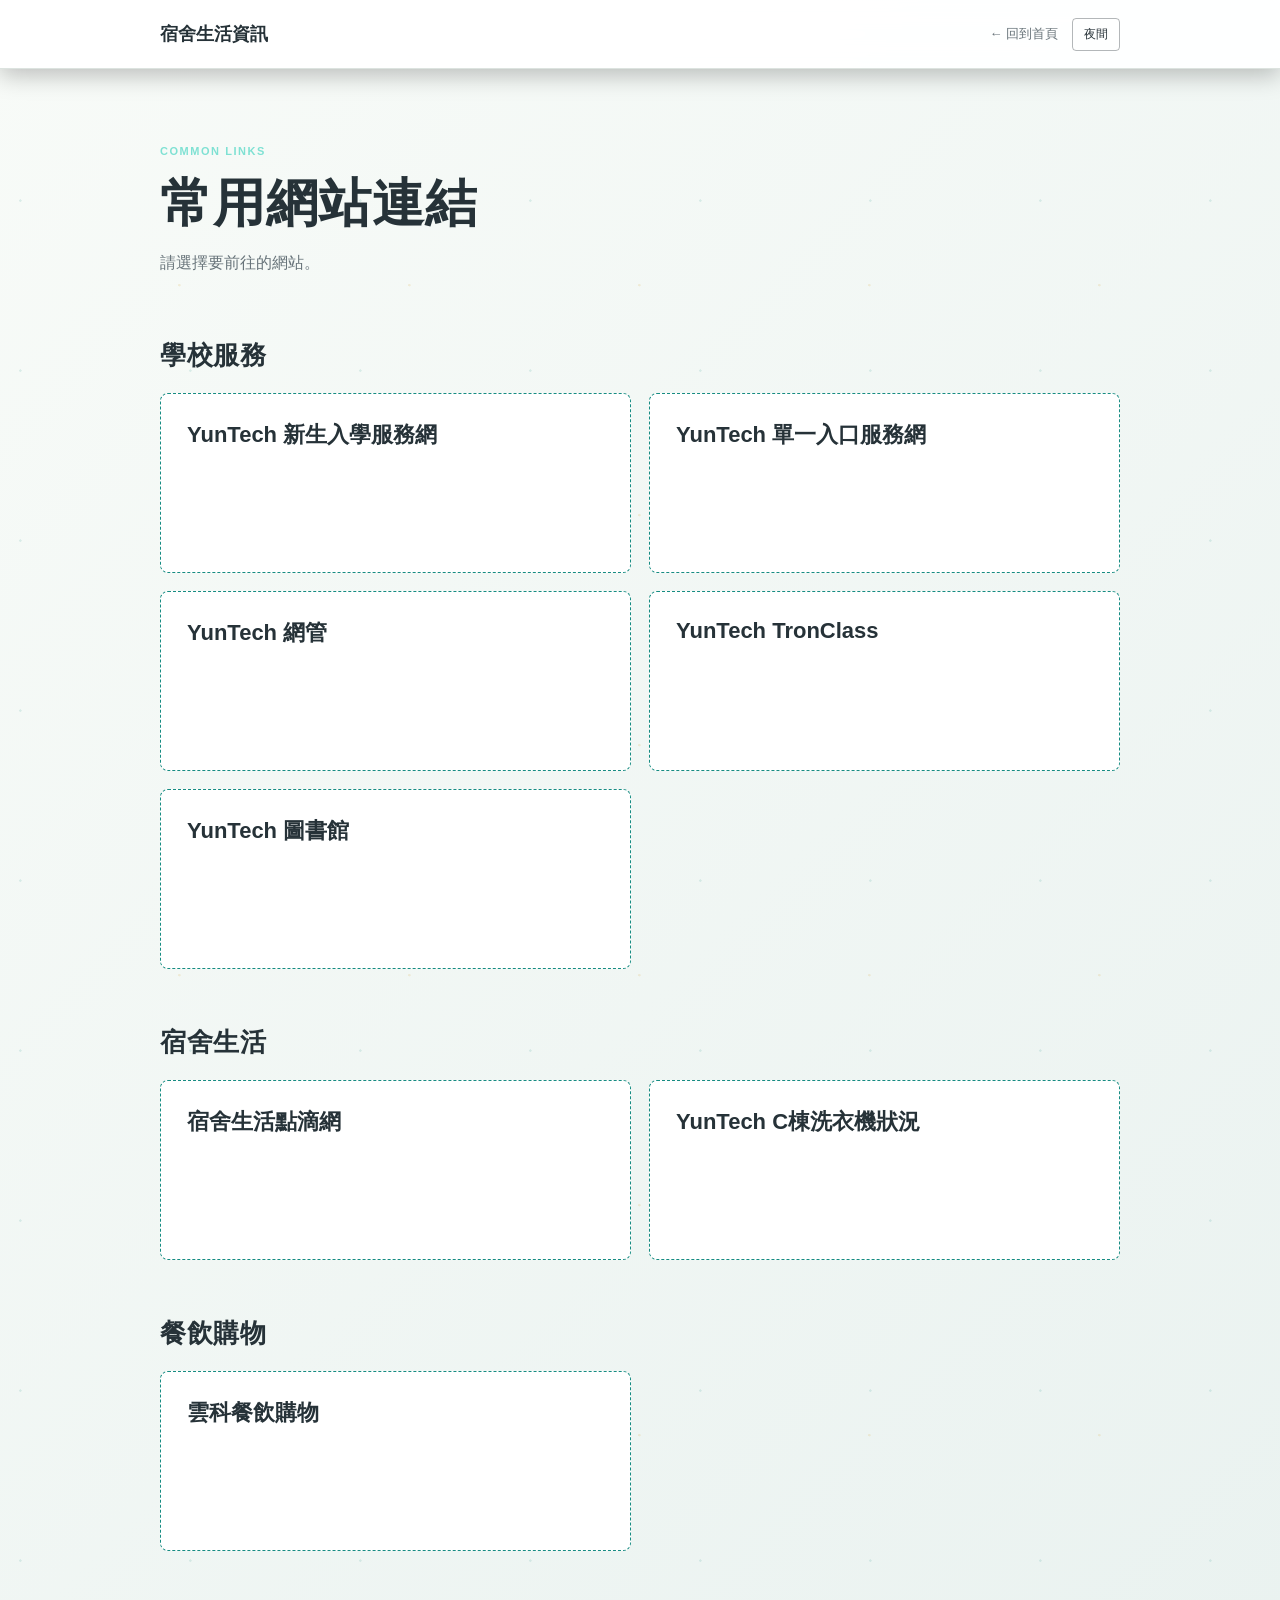
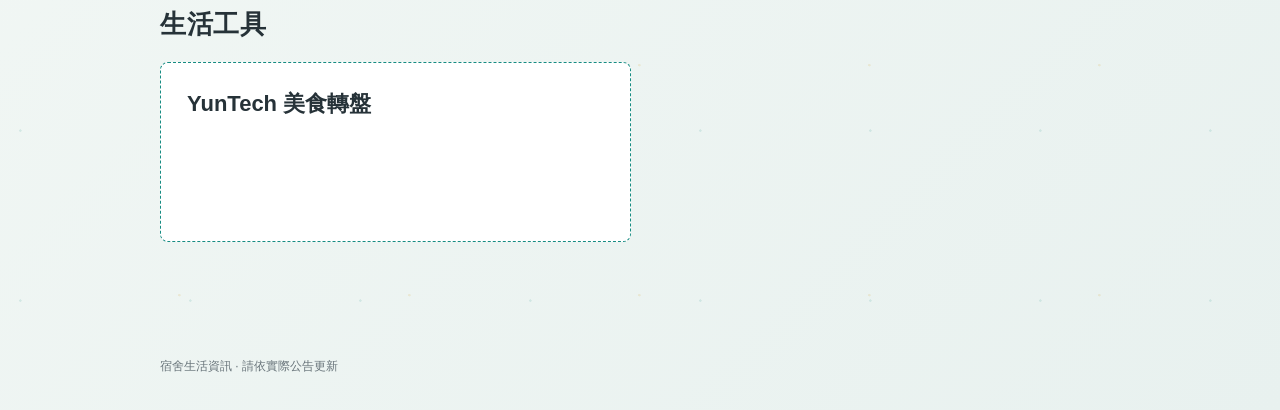
<file: common-links.html>
<!DOCTYPE html>
<html lang="zh-Hant">
<head>
  <meta charset="UTF-8">
  <meta name="viewport" content="width=device-width, initial-scale=1.0">
  <meta name="description" content="宿舍常用網站連結。">
  <title>常用網站連結 - 宿舍生活資訊</title>
  <link rel="stylesheet" href="styles.css">
</head>
<body>
  <header class="topbar">
    <div class="container topbar-inner">
      <a class="logo" href="index.html">宿舍生活資訊</a>
      <div class="topbar-actions">
        <a class="today" href="index.html">← 回到首頁</a>
        <button class="theme-toggle" id="theme-toggle" type="button" aria-label="切換夜間模式">夜間</button>
      </div>
    </div>
  </header>

  <main class="container office-page common-links-page" id="top">
    <section class="intro">
      <p class="label">COMMON LINKS</p>
      <h1>常用網站連結</h1>
      <p>請選擇要前往的網站。</p>
    </section>

    <section class="link-group" aria-labelledby="school-links-title">
      <h2 id="school-links-title">學校服務</h2>
      <div class="placeholder-links">
        <a href="https://webapp.yuntech.edu.tw/newstud/" target="_blank" rel="noopener noreferrer"><strong>YunTech 新生入學服務網</strong></a>
        <a href="https://webapp.yuntech.edu.tw/YunTechSSO" target="_blank" rel="noopener noreferrer"><strong>YunTech 單一入口服務網</strong></a>
        <a href="https://yunnet.yuntech.edu.tw/" target="_blank" rel="noopener noreferrer"><strong>YunTech 網管</strong></a>
        <a href="https://eclass.yuntech.edu.tw/#/" target="_blank" rel="noopener noreferrer"><strong>YunTech TronClass</strong></a>
        <a href="https://www.lib.yuntech.edu.tw/wSite/mp" target="_blank" rel="noopener noreferrer"><strong>YunTech 圖書館</strong></a>
      </div>
    </section>

    <section class="link-group" aria-labelledby="dorm-links-title">
      <h2 id="dorm-links-title">宿舍生活</h2>
      <div class="placeholder-links">
        <a href="https://sdc.yuntech.edu.tw/" target="_blank" rel="noopener noreferrer"><strong>宿舍生活點滴網</strong></a>
        <a href="https://route.uy-iot.ai/artemis/monitor/WbEyR" target="_blank" rel="noopener noreferrer"><strong>YunTech C棟洗衣機狀況</strong></a>
      </div>
    </section>

    <section class="link-group" aria-labelledby="food-shopping-links-title">
      <h2 id="food-shopping-links-title">餐飲購物</h2>
      <div class="placeholder-links">
        <a href="https://www.yuntech.edu.tw/index.php/2019-04-02-07-22-58/1/2019-04-02-08-18-11" target="_blank" rel="noopener noreferrer"><strong>雲科餐飲購物</strong></a>
      </div>
    </section>

    <section class="link-group" aria-labelledby="life-links-title">
      <h2 id="life-links-title">生活工具</h2>
      <div class="placeholder-links">
        <a href="YunTech_food/index.html" target="_blank" rel="noopener noreferrer"><strong>YunTech 美食轉盤</strong></a>
      </div>
    </section>
  </main>

  <footer class="container footer">宿舍生活資訊 · 請依實際公告更新</footer>
  <script>
    const themeToggle = document.getElementById('theme-toggle');
    function updateThemeButton() {
      const isNight = document.body.classList.contains('night-mode');
      themeToggle.textContent = isNight ? '日間' : '夜間';
      themeToggle.setAttribute('aria-label', isNight ? '切換日間模式' : '切換夜間模式');
    }
    if (localStorage.getItem('dorm-theme') === 'night') document.body.classList.add('night-mode');
    updateThemeButton();
    themeToggle.addEventListener('click', () => {
      document.body.classList.toggle('night-mode');
      localStorage.setItem('dorm-theme', document.body.classList.contains('night-mode') ? 'night' : 'day');
      updateThemeButton();
    });
  </script>
</body>
</html>
</file>
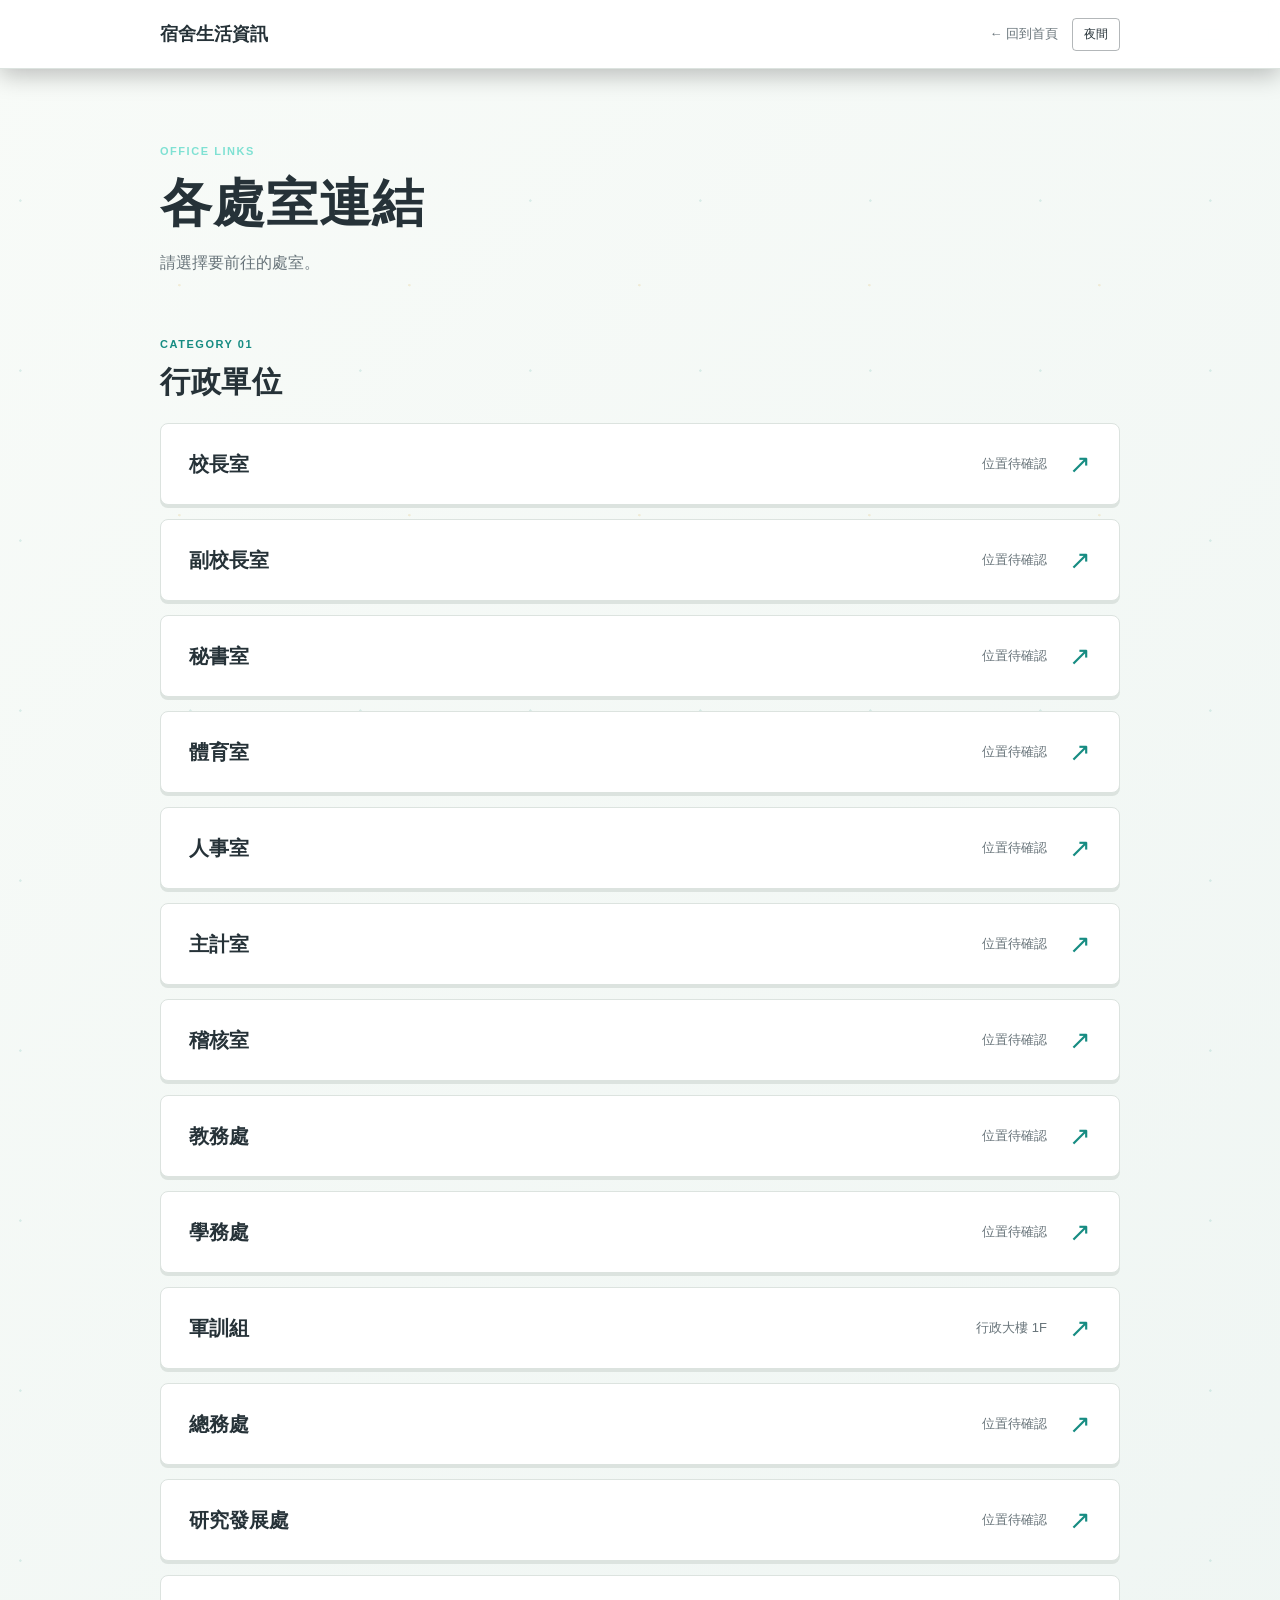
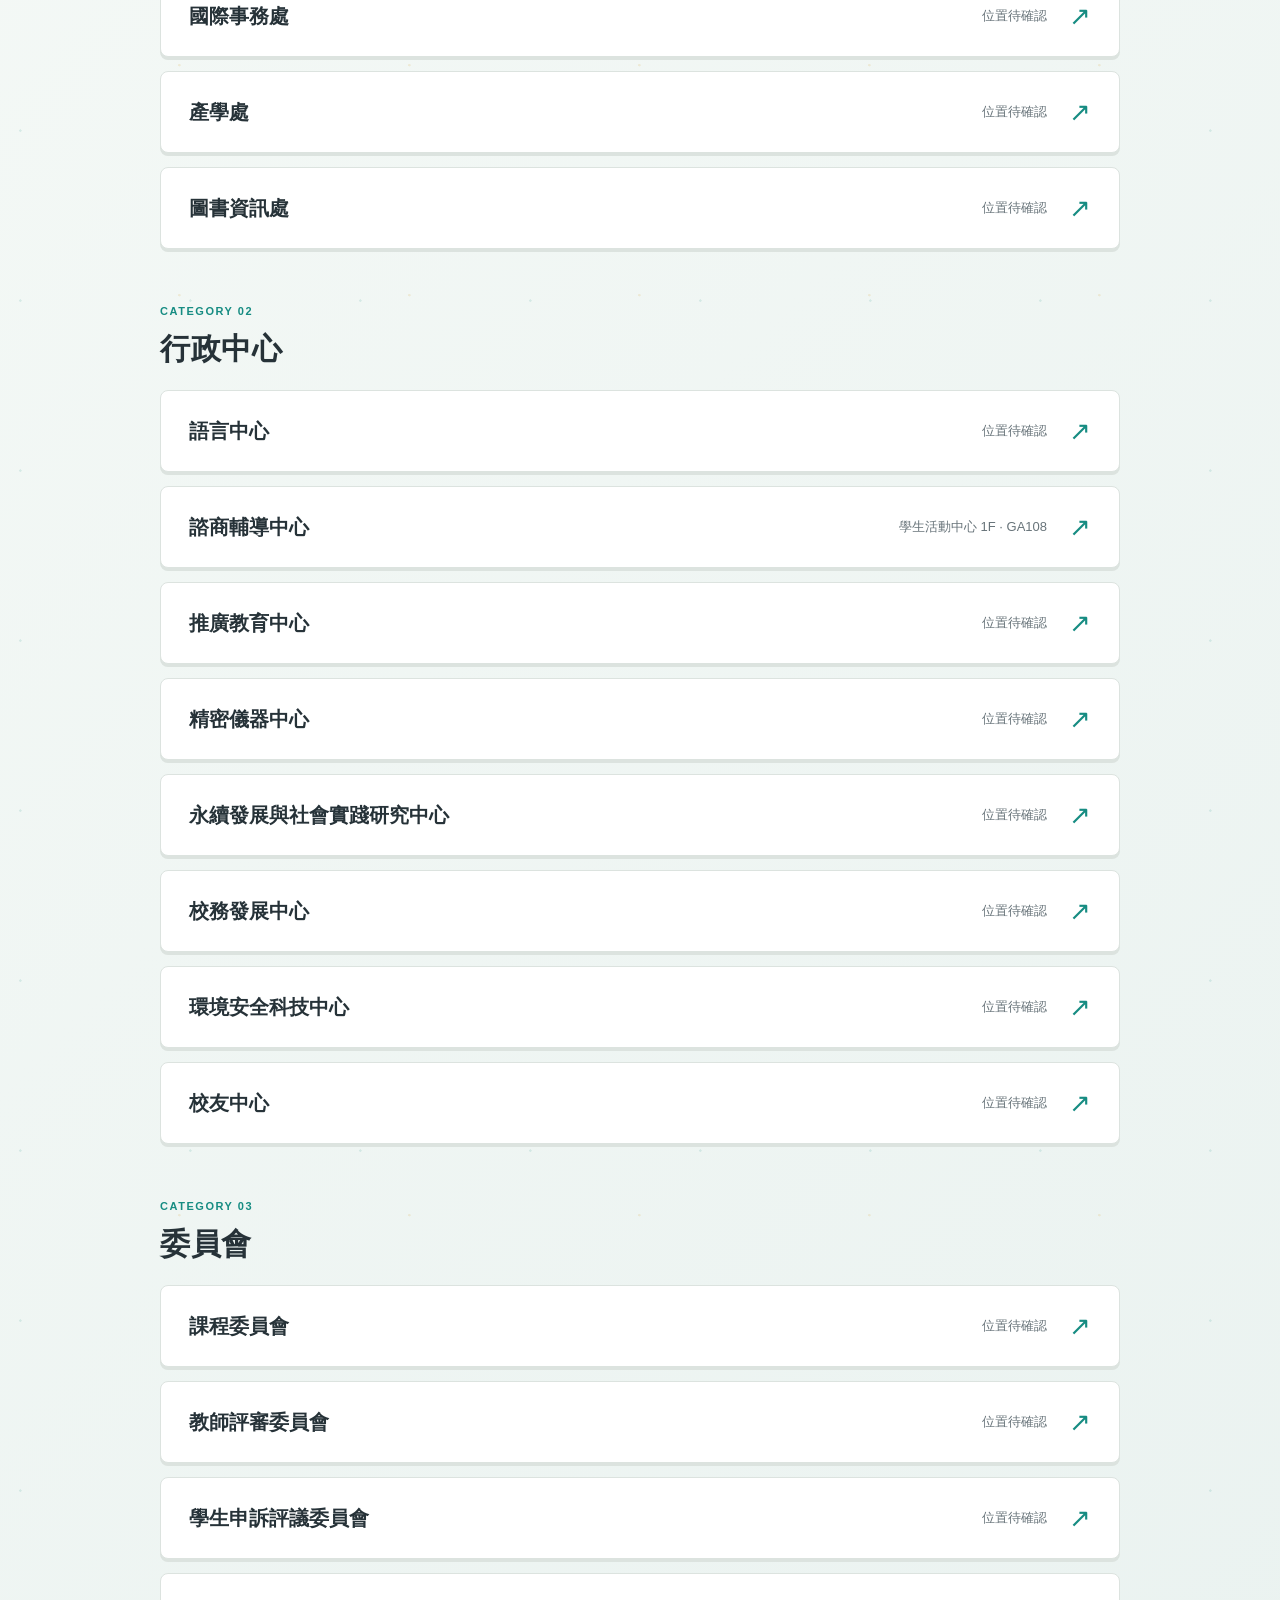
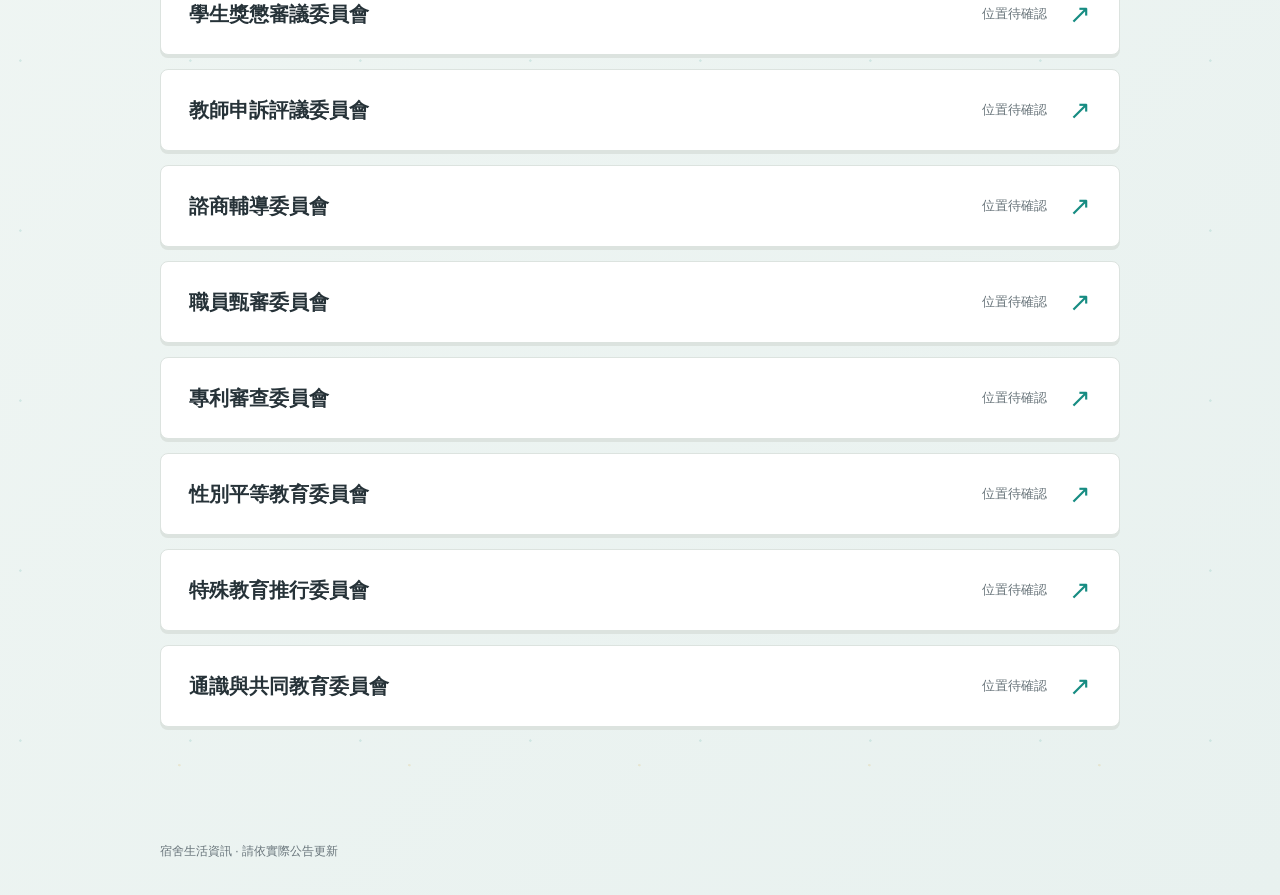
<file: office-links.html>
<!DOCTYPE html>
<html lang="zh-Hant">
<head>
  <meta charset="UTF-8">
  <meta name="viewport" content="width=device-width, initial-scale=1.0">
  <meta name="description" content="各處室相關連結。">
  <title>處室連結 - 宿舍生活資訊</title>
  <link rel="stylesheet" href="styles.css">
</head>
<body>
  <header class="topbar">
    <div class="container topbar-inner">
      <a class="logo" href="index.html">宿舍生活資訊</a>
      <div class="topbar-actions">
        <a class="today" href="index.html">← 回到首頁</a>
        <button class="theme-toggle" id="theme-toggle" type="button" aria-label="切換夜間模式">夜間</button>
      </div>
    </div>
  </header>

  <main class="container office-page" id="top">
    <section class="intro">
      <p class="label">OFFICE LINKS</p>
      <h1>各處室連結</h1>
      <p>請選擇要前往的處室。</p>
    </section>

    <section class="office-category" aria-labelledby="administration-title">
      <div class="category-heading">
        <p class="label">CATEGORY 01</p>
        <h2 id="administration-title">行政單位</h2>
      </div>
      <div class="large-office-links">
        <a href="https://www.yuntech.edu.tw/index.php/2019-04-02-07-22-10/2019-04-11-03-12-27/2019-04-02-07-50-30" target="_blank" rel="noopener noreferrer">校長室 <span>↗</span></a>
        <a href="https://www.yuntech.edu.tw/index.php/2019-04-02-07-22-10/2019-04-11-03-12-27/2019-04-02-07-50-31" target="_blank" rel="noopener noreferrer">副校長室 <span>↗</span></a>
        <a href="https://arx.yuntech.edu.tw/" target="_blank" rel="noopener noreferrer">秘書室 <span>↗</span></a>
        <a href="https://asp.yuntech.edu.tw/" target="_blank" rel="noopener noreferrer">體育室 <span>↗</span></a>
        <a href="https://aex.yuntech.edu.tw/" target="_blank" rel="noopener noreferrer">人事室 <span>↗</span></a>
        <a href="https://acx.yuntech.edu.tw/" target="_blank" rel="noopener noreferrer">主計室 <span>↗</span></a>
        <a href="https://aix.yuntech.edu.tw/" target="_blank" rel="noopener noreferrer">稽核室 <span>↗</span></a>
        <a href="https://aax.yuntech.edu.tw/" target="_blank" rel="noopener noreferrer">教務處 <span>↗</span></a>
        <a href="https://asx.yuntech.edu.tw/" target="_blank" rel="noopener noreferrer">學務處 <span>↗</span></a>
        <a href="https://asx.yuntech.edu.tw/" data-location="行政大樓 1F" target="_blank" rel="noopener noreferrer">軍訓組 <span>↗</span></a>
        <a href="https://ags.yuntech.edu.tw/" target="_blank" rel="noopener noreferrer">總務處 <span>↗</span></a>
        <a href="https://ttx.yuntech.edu.tw/" target="_blank" rel="noopener noreferrer">研究發展處 <span>↗</span></a>
        <a href="https://tdx.yuntech.edu.tw/" target="_blank" rel="noopener noreferrer">國際事務處 <span>↗</span></a>
        <a href="https://iarc.yuntech.edu.tw/" target="_blank" rel="noopener noreferrer">產學處 <span>↗</span></a>
        <a href="https://www.lib.yuntech.edu.tw/" target="_blank" rel="noopener noreferrer">圖書資訊處 <span>↗</span></a>
      </div>
    </section>

    <section class="office-category" aria-labelledby="center-title">
      <div class="category-heading">
        <p class="label">CATEGORY 02</p>
        <h2 id="center-title">行政中心</h2>
      </div>
      <div class="large-office-links">
        <a href="https://lc.yuntech.edu.tw/" target="_blank" rel="noopener noreferrer">語言中心 <span>↗</span></a>
        <a href="https://scc.yuntech.edu.tw/2010/" data-location="學生活動中心 1F · GA108" target="_blank" rel="noopener noreferrer">諮商輔導中心 <span>↗</span></a>
        <a href="https://anxanx.yuntech.edu.tw/" target="_blank" rel="noopener noreferrer">推廣教育中心 <span>↗</span></a>
        <a href="https://aic.yuntech.edu.tw/" target="_blank" rel="noopener noreferrer">精密儀器中心 <span>↗</span></a>
        <a href="https://www.yuntech-usr.org.tw/" target="_blank" rel="noopener noreferrer">永續發展與社會實踐研究中心 <span>↗</span></a>
        <a href="https://ir.yuntech.edu.tw/" target="_blank" rel="noopener noreferrer">校務發展中心 <span>↗</span></a>
        <a href="https://ccx.yuntech.edu.tw/" target="_blank" rel="noopener noreferrer">環境安全科技中心 <span>↗</span></a>
        <a href="https://alc.yuntech.edu.tw/" target="_blank" rel="noopener noreferrer">校友中心 <span>↗</span></a>
      </div>
    </section>

    <section class="office-category" aria-labelledby="committee-title">
      <div class="category-heading">
        <p class="label">CATEGORY 03</p>
        <h2 id="committee-title">委員會</h2>
      </div>
      <div class="large-office-links">
        <a href="https://www.yuntech.edu.tw/index.php/2019-04-02-07-22-10/2019-04-11-03-12-29/2019-04-11-05-35-04" target="_blank" rel="noopener noreferrer">課程委員會 <span>↗</span></a>
        <a href="https://www.yuntech.edu.tw/index.php/2019-04-02-07-22-10/2019-04-11-03-12-29/2019-04-11-05-36-23" target="_blank" rel="noopener noreferrer">教師評審委員會 <span>↗</span></a>
        <a href="https://www.yuntech.edu.tw/index.php/2019-04-02-07-22-10/2019-04-11-03-12-29/2019-04-11-05-35-33" target="_blank" rel="noopener noreferrer">學生申訴評議委員會 <span>↗</span></a>
        <a href="https://www.yuntech.edu.tw/index.php/2019-04-02-07-22-10/2019-04-11-03-12-29/2019-04-11-05-35-49" target="_blank" rel="noopener noreferrer">學生獎懲審議委員會 <span>↗</span></a>
        <a href="https://www.yuntech.edu.tw/index.php/2019-04-02-07-22-10/2019-04-11-03-12-29/2019-04-11-05-36-03" target="_blank" rel="noopener noreferrer">教師申訴評議委員會 <span>↗</span></a>
        <a href="https://www.yuntech.edu.tw/index.php/2019-04-02-07-22-10/2019-04-11-03-12-32/2019-04-11-05-37-14" target="_blank" rel="noopener noreferrer">諮商輔導委員會 <span>↗</span></a>
        <a href="https://www.yuntech.edu.tw/index.php/2019-04-02-07-22-10/2019-04-11-03-12-32/2019-04-11-05-36-53" target="_blank" rel="noopener noreferrer">職員甄審委員會 <span>↗</span></a>
        <a href="https://www.yuntech.edu.tw/index.php/2019-04-02-07-22-10/2019-04-11-03-12-32/2019-04-11-05-37-49" target="_blank" rel="noopener noreferrer">專利審查委員會 <span>↗</span></a>
        <a href="https://www.yuntech.edu.tw/index.php/2019-04-02-07-22-10/2019-04-11-03-12-32/2019-04-11-05-37-29" target="_blank" rel="noopener noreferrer">性別平等教育委員會 <span>↗</span></a>
        <a href="https://www.yuntech.edu.tw/index.php/2019-04-02-07-22-10/2019-04-11-03-12-32/2024-12-19-07-42-28" target="_blank" rel="noopener noreferrer">特殊教育推行委員會 <span>↗</span></a>
        <a href="https://www.yuntech.edu.tw/index.php/2019-04-02-07-22-10/2019-04-11-03-12-32/2019-04-11-05-36-37" target="_blank" rel="noopener noreferrer">通識與共同教育委員會 <span>↗</span></a>
      </div>
    </section>
  </main>

  <footer class="container footer">宿舍生活資訊 · 請依實際公告更新</footer>

  <script>
    const campusLocation = '位置待確認';
    const themeToggle = document.getElementById('theme-toggle');
    function updateThemeButton() {
      const isNight = document.body.classList.contains('night-mode');
      themeToggle.textContent = isNight ? '日間' : '夜間';
      themeToggle.setAttribute('aria-label', isNight ? '切換日間模式' : '切換夜間模式');
    }
    if (localStorage.getItem('dorm-theme') === 'night') document.body.classList.add('night-mode');
    updateThemeButton();
    themeToggle.addEventListener('click', () => {
      document.body.classList.toggle('night-mode');
      localStorage.setItem('dorm-theme', document.body.classList.contains('night-mode') ? 'night' : 'day');
      updateThemeButton();
    });

    document.querySelectorAll('.large-office-links a').forEach((link) => {
      const arrow = link.querySelector('span');
      const meta = document.createElement('span');
      const location = link.dataset.location || campusLocation;
      meta.className = 'office-meta';
      meta.innerHTML = `<small>${location}</small><b>${arrow.textContent}</b>`;
      arrow.replaceWith(meta);
    });
  </script>
</body>
</html>
</file>
<file: styles.css>
:root { --ink: #263238; --muted: #68747a; --paper: #f5f7f4; --line: #dce3df; --accent: #168c82; --warm: #ffcf66; }
* { box-sizing: border-box; }
html { scroll-behavior: smooth; }
body { margin: 0; color: var(--ink); background-image: linear-gradient(135deg, var(--paper) 0%, #eef3ef 100%), linear-gradient(rgba(22, 140, 130, .035) 1px, transparent 1px), linear-gradient(90deg, rgba(22, 140, 130, .035) 1px, transparent 1px); background-size: auto, 42px 42px, 42px 42px; font-family: 'Trebuchet MS', 'Noto Sans TC', sans-serif; transition: color .2s, background .2s; }
a { color: inherit; text-decoration: none; }
.container { width: min(960px, calc(100% - 40px)); margin: 0 auto; }
.topbar { position: sticky; top: 0; z-index: 10; background: linear-gradient(105deg, #172d31, var(--ink)); color: white; box-shadow: 0 2px 14px rgba(38, 50, 56, .18); }
.topbar-inner { min-height: 68px; display: flex; justify-content: space-between; align-items: center; }
.logo { font-size: 18px; font-weight: 700; }.topbar-actions { display: flex; align-items: center; gap: 14px; }.today { color: #c7d1d0; font-size: 13px; }.theme-toggle { padding: 7px 11px; border: 1px solid rgba(255, 255, 255, .35); border-radius: 4px; background: transparent; color: white; font: inherit; font-size: 12px; cursor: pointer; }.theme-toggle:hover { background: rgba(255, 255, 255, .12); }
.intro { padding: 76px 0 48px; }.label { margin: 0 0 12px; color: var(--accent); font-size: 11px; font-weight: 700; letter-spacing: .14em; }
h1, h2, h3, p { margin-top: 0; } h1, h2 { letter-spacing: .02em; }
h1 { margin-bottom: 14px; font-size: clamp(32px, 5vw, 52px); }.intro > p:last-child { color: var(--muted); font-size: 16px; }
.garbage-panel { padding: 36px; background: linear-gradient(120deg, #ffcf66 0%, #f3bc4d 100%); border: 1px solid rgba(114, 89, 19, .2); border-radius: 12px; box-shadow: 0 14px 32px rgba(114, 89, 19, .18); }.panel-title { display: flex; justify-content: space-between; align-items: start; }.panel-title .label { color: #725913; }.panel-title h2 { margin: 0; font-size: 30px; }.status-dot { width: 12px; height: 12px; margin-top: 4px; background: var(--accent); border-radius: 50%; box-shadow: 0 0 0 6px rgba(22, 140, 130, .12); }.status-dot.soon { background: #d49b19; box-shadow: 0 0 0 6px rgba(212, 155, 25, .14); }.status-dot.active { background: #d95745; box-shadow: 0 0 0 6px rgba(217, 87, 69, .14); }
.garbage-content { display: flex; justify-content: space-between; gap: 30px; align-items: end; margin-top: 36px; }.big-time { margin-bottom: 8px; font-size: clamp(42px, 7vw, 72px); font-weight: 700; }.garbage-content > div:first-child { transform: translateY(-16px); }.countdown-note { margin-bottom: 0; color: #725913; font-size: 18px; }.schedule-details { min-width: 240px; padding-left: 24px; border-left: 1px solid rgba(38, 50, 56, .25); }.schedule-details p { margin-bottom: 10px; color: #5e5a46; font-size: 14px; }.schedule-details strong { display: inline-block; width: 92px; color: var(--ink); }
.info-section, .links-section { padding: 72px 0 0; }.section-heading { margin-bottom: 24px; }.section-heading h2 { display: flex; align-items: center; gap: 16px; margin: 0; font-size: 30px; }.section-heading h2::after { content: ''; width: 52px; height: 3px; background: var(--accent); border-radius: 2px; }.info-grid { display: grid; grid-template-columns: repeat(3, 1fr); gap: 16px; }.info-card { min-height: 142px; padding: 24px; background: rgba(255, 255, 255, .9); border: 1px solid var(--line); border-radius: 8px; box-shadow: 0 5px 16px rgba(38, 50, 56, .07); transition: transform .2s, box-shadow .2s, border-color .2s; }.info-card:hover { border-color: rgba(22, 140, 130, .45); box-shadow: 0 10px 22px rgba(38, 50, 56, .12); transform: translateY(-3px); }.info-card h3 { margin: 18px 0 10px; font-size: 15px; }.info-card strong { font-size: 17px; }.info-icon { display: inline-block; padding: 5px 8px; color: var(--accent); background: #e4f2ef; border-radius: 4px; font-size: 11px; font-weight: 700; }
.notice-section, .waste-section { padding: 72px 0 0; }.notice-card { display: flex; align-items: start; gap: 18px; padding: 22px; background: white; border: 1px solid var(--line); border-left: 4px solid var(--accent); border-radius: 6px; }.notice-date { flex-shrink: 0; padding: 5px 8px; color: var(--accent); background: #e4f2ef; border-radius: 4px; font-size: 12px; font-weight: 700; }.notice-card h3 { margin: 0 0 8px; font-size: 17px; }.notice-card p { margin: 0; color: var(--muted); font-size: 14px; }.waste-grid { display: grid; grid-template-columns: repeat(3, 1fr); gap: 14px; }.waste-card { min-height: 160px; padding: 22px; background: white; border: 1px solid var(--line); border-radius: 6px; }.waste-icon { display: inline-block; padding: 5px 8px; color: #725913; background: #fff1c9; border-radius: 4px; font-size: 11px; font-weight: 700; }.waste-card h3 { margin: 20px 0 10px; font-size: 17px; }.waste-card p { margin: 0; color: var(--muted); font-size: 14px; line-height: 1.7; }
.traffic-link { display: block; margin-top: 18px; color: var(--accent); font-size: 13px; font-weight: 700; }.traffic-link:hover { color: var(--ink); text-decoration: underline; }.night-mode .traffic-link { color: #9af1e3; }
.schedule-backup { display: flex; gap: 10px; margin-top: 18px; }.backup-button { display: inline-flex; align-items: center; border: 1px solid rgba(133, 218, 208, .35); border-radius: 5px; background: transparent; color: #bdf2ea; padding: 8px 11px; font: inherit; font-size: 12px; cursor: pointer; }.backup-button:hover { background: rgba(129, 220, 211, .12); }.backup-button input { display: none; }
.schedule-section { padding: 72px 0 0; }.schedule-heading { display: flex; justify-content: space-between; align-items: end; }.schedule-heading .label { margin-bottom: 12px; }.schedule-action, .schedule-save { border: 1px solid rgba(151, 241, 226, .32); border-radius: 6px; background: linear-gradient(110deg, #168c82, #1fa99a); color: white; padding: 10px 16px; font: inherit; font-size: 14px; font-weight: 700; cursor: pointer; box-shadow: 0 3px 0 #0a5f5a; }.schedule-action:hover, .schedule-save:hover { background: #26b6a5; }.class-list { display: grid; gap: 12px; }.class-row { display: flex; align-items: center; gap: 20px; min-height: 82px; padding: 16px 22px; border: 1px solid rgba(133, 218, 208, .22); border-radius: 8px; background: linear-gradient(145deg, rgba(24, 54, 63, .9), rgba(12, 31, 43, .9)); box-shadow: 0 8px 20px rgba(0, 0, 0, .14); }.class-row time { min-width: 64px; color: #ffe19a; font-size: 20px; font-weight: 700; }.class-row div { display: grid; gap: 5px; }.class-row strong { color: #edf5f2; font-size: 17px; }.class-row span { color: #b9d0cf; font-size: 13px; }.schedule-empty { margin: 0; padding: 28px; border: 1px dashed rgba(133, 218, 208, .4); border-radius: 8px; color: #b9d0cf; text-align: center; }.schedule-dialog { width: min(620px, calc(100% - 32px)); border: 1px solid rgba(133, 218, 208, .32); border-radius: 10px; background: #102a38; color: #edf5f2; box-shadow: 0 22px 60px rgba(0, 0, 0, .5); }.schedule-dialog::backdrop { background: rgba(2, 8, 16, .72); backdrop-filter: blur(4px); }.dialog-heading { display: flex; justify-content: space-between; align-items: start; margin-bottom: 24px; }.dialog-heading h2 { margin: 0; color: #f2f8f5; }.dialog-close { border: 0; background: transparent; color: #bdf2ea; font-size: 30px; line-height: 1; cursor: pointer; }.class-form { display: grid; grid-template-columns: 1fr 1fr; gap: 16px; }.class-form label { display: grid; gap: 7px; color: #b9d0cf; font-size: 13px; }.class-form input, .class-form select { width: 100%; border: 1px solid rgba(133, 218, 208, .3); border-radius: 5px; background: #081b27; color: #edf5f2; padding: 10px; font: inherit; }.schedule-save { grid-column: 1 / -1; }.all-classes { display: grid; gap: 8px; margin-top: 28px; }.all-class-row { display: flex; justify-content: space-between; align-items: center; gap: 14px; border-top: 1px solid rgba(133, 218, 208, .18); padding-top: 10px; color: #d4e3e1; font-size: 13px; }.all-class-row .class-row { display: contents; }.class-delete { border: 1px solid rgba(255, 225, 154, .45); border-radius: 4px; background: transparent; color: #ffe19a; padding: 5px 8px; font: inherit; font-size: 12px; cursor: pointer; }.class-delete:hover { background: rgba(255, 225, 154, .14); }
.notice-link { display: flex; justify-content: space-between; align-items: center; min-height: 76px; padding: 20px 24px; background: var(--accent); color: white; border-radius: 8px; font-size: 22px; font-weight: 700; box-shadow: 0 4px 0 #0d665f; transition: transform .2s, background .2s; }.notice-link:hover { background: var(--ink); transform: translateY(-3px); }.notice-link span:last-child { font-size: 28px; }
.night-mode { --ink: #e7eeec; --muted: #aab9b6; --paper: #172326; --line: #3b4b4e; --warm: #625326; background: linear-gradient(125deg, #101d21 0%, #1b3035 42%, #3b5b5b 100%); }.night-mode .topbar { background: #0d1719; color: #e7eeec; }.night-mode .theme-toggle { border-color: rgba(231, 238, 236, .45); }.night-mode .info-card, .night-mode .waste-card, .night-mode .office-sub-links, .night-mode .placeholder-links a, .night-mode .notice-card, .night-mode .large-office-links a { background: linear-gradient(145deg, #2b4144 0%, #223336 100%); border-color: rgba(176, 211, 205, .18); box-shadow: 0 10px 24px rgba(6, 16, 18, .2); }.night-mode .info-card:hover, .night-mode .waste-card:hover { border-color: rgba(94, 210, 194, .55); box-shadow: 0 14px 28px rgba(6, 16, 18, .3); }.night-mode .garbage-panel { background: linear-gradient(120deg, #5c4d22 0%, #756128 100%); color: #f4f1dc; }.night-mode .panel-title .label, .night-mode .countdown-note { color: #f2d889; }.night-mode .schedule-details { border-color: rgba(231, 238, 236, .3); }.night-mode .schedule-details p { color: #d0c79e; }.night-mode .info-icon { background: #245c57; color: #a9eee3; }.night-mode .waste-card:nth-child(2) .waste-icon { color: #a9eee3; background: #245c57; }.night-mode .waste-card:nth-child(3) .waste-icon { color: #f3b68c; background: #633c2e; }.night-mode .waste-icon { color: #f2d889; background: #55451d; }.night-mode .office-links { border-color: var(--line); }.night-mode .main-links-button { background: var(--accent) !important; color: white !important; box-shadow: 0 4px 0 #0d665f; }.night-mode .large-office-links a:hover { background: #0d1719; }.night-mode .notice-link:hover, .night-mode .main-links-button:hover { background: #0d1719 !important; }
.office-links { border-top: 1px solid var(--line); }.office-links a, .office-links button { width: 100%; display: flex; justify-content: space-between; align-items: center; padding: 19px 4px; border: 0; border-bottom: 1px solid var(--line); background: transparent; color: var(--ink); font: inherit; font-size: 16px; text-align: left; cursor: pointer; }.office-links a:hover, .office-links button:hover { color: var(--accent); }.office-links span { color: var(--muted); font-size: 13px; }.office-sub-links { margin-top: 20px; padding: 22px; border: 1px solid var(--line); background: white; border-radius: 6px; }.sub-links-heading { display: flex; justify-content: space-between; align-items: center; gap: 20px; margin-bottom: 12px; }.sub-links-heading h3 { margin: 0; font-size: 20px; }.back-button { padding: 0; border: 0; background: transparent; color: var(--accent); font: inherit; font-size: 13px; cursor: pointer; }.office-sub-links a { padding: 22px 4px; font-size: 18px; }.office-sub-links a span { color: var(--accent); font-size: 20px; }.footer { padding: 60px 0 35px; color: var(--muted); font-size: 12px; }
.office-category { padding-bottom: 56px; }.category-heading { margin-bottom: 20px; }.category-heading h2 { margin: 0; font-size: 30px; }.large-office-links { display: grid; grid-template-columns: 1fr; gap: 14px; }.large-office-links a { display: flex; justify-content: space-between; align-items: center; min-height: 82px; padding: 20px 28px; background: white; border: 1px solid var(--line); border-radius: 8px; font-size: 20px; font-weight: 700; box-shadow: 0 3px 0 var(--line); transition: transform .2s, border-color .2s, color .2s; }.large-office-links a:hover { color: var(--accent); border-color: var(--accent); transform: translateY(-3px); }.office-meta { display: flex; align-items: center; gap: 22px; color: var(--accent); font-size: 26px; }.office-meta small { color: var(--muted); font-size: 13px; font-weight: 400; }.office-meta b { font-weight: 400; }.office-page { min-height: calc(100vh - 140px); }
.main-links-button { min-height: 120px; margin-top: 8px; justify-content: center !important; padding: 28px 26px !important; background: var(--accent) !important; color: white !important; border: 0 !important; border-radius: 8px; font-size: clamp(28px, 5vw, 48px) !important; font-weight: 700; text-align: center !important; box-shadow: 0 4px 0 #0d665f; transition: transform .2s, background .2s; }.main-links-button:hover { background: var(--ink) !important; color: white !important; transform: translateY(-3px); }
.common-links-entry { margin-top: 18px; }.common-links-page { min-height: calc(100vh - 140px); }.placeholder-links { display: grid; grid-template-columns: repeat(2, 1fr); gap: 18px; }.placeholder-links a { min-height: 180px; display: flex; flex-direction: column; justify-content: space-between; padding: 26px; background: white; border: 1px dashed var(--accent); border-radius: 8px; color: var(--ink); transition: transform .2s, background .2s; }.placeholder-links a:hover { background: #e4f2ef; transform: translateY(-4px); }.placeholder-links strong { font-size: 22px; }.placeholder-links span { color: var(--muted); font-size: 13px; }
.link-group { margin-bottom: 56px; }.link-group h2 { margin: 0 0 20px; color: var(--ink); font-size: 26px; }.night-mode .placeholder-links a:hover { background: #294946; }
@media (max-width: 680px) { .container { width: min(100% - 28px, 520px); }.topbar-inner { min-height: 60px; }.today { font-size: 11px; }.intro { padding-top: 48px; }.garbage-panel { padding: 24px 20px; }.garbage-content { display: block; margin-top: 28px; }.schedule-details { margin-top: 26px; padding: 18px 0 0; border-top: 1px solid rgba(38, 50, 56, .25); border-left: 0; }.info-grid { grid-template-columns: 1fr 1fr; }.info-card:last-child { grid-column: 1 / -1; }.waste-grid { grid-template-columns: 1fr; }.notice-card { gap: 12px; padding: 18px; }.office-links a { align-items: start; gap: 15px; }.office-links span { text-align: right; }.large-office-links a { align-items: flex-start; gap: 16px; padding: 20px; font-size: 18px; }.office-meta { flex-shrink: 0; gap: 8px; }.office-meta small { max-width: 145px; text-align: right; line-height: 1.4; }.office-meta b { font-size: 22px; }.placeholder-links { grid-template-columns: 1fr; }.placeholder-links a { min-height: 145px; }.office-category { padding-bottom: 42px; } }

/* Cosmic theme */
body { color: #e8f0f1; background-color: #081321; background-image: radial-gradient(circle at 12% 18%, rgba(113, 207, 204, .2) 0 1px, transparent 1.5px), radial-gradient(circle at 78% 24%, rgba(255, 220, 137, .22) 0 1px, transparent 1.5px), radial-gradient(circle at 42% 72%, rgba(255, 255, 255, .16) 0 1px, transparent 1.5px), linear-gradient(135deg, #081321 0%, #102a38 52%, #173b45 100%); background-size: 170px 170px, 230px 230px, 290px 290px, auto; }
.topbar { background: rgba(5, 14, 25, .92); border-bottom: 1px solid rgba(129, 220, 211, .2); box-shadow: 0 6px 24px rgba(0, 0, 0, .25); backdrop-filter: blur(12px); }.logo { color: #f4f8f4; }.today { color: #b5d0d1; }.theme-toggle { border-color: rgba(129, 220, 211, .5); color: #bdf2ea; }.theme-toggle:hover { background: rgba(129, 220, 211, .16); }
.intro .label, .section-heading .label { color: #7fe1d3; }.intro h1, .section-heading h2 { color: #f2f7f4; text-shadow: 0 2px 18px rgba(127, 225, 211, .12); }.section-heading h2::after { background: #e8c66f; box-shadow: 0 0 12px rgba(232, 198, 111, .5); }
.garbage-panel { background: linear-gradient(120deg, rgba(94, 73, 31, .96), rgba(124, 94, 38, .94)); border-color: rgba(246, 215, 124, .34); box-shadow: 0 18px 40px rgba(0, 0, 0, .25), inset 0 1px rgba(255, 239, 174, .18); }.panel-title .label, .countdown-note { color: #ffe5a0; }.panel-title h2, .big-time { color: #fff8df; }.schedule-details { border-color: rgba(255, 239, 174, .28); }.schedule-details p { color: #eadcb9; }.schedule-details strong { color: #fff3cb; }
.info-card, .waste-card { background: linear-gradient(145deg, rgba(24, 54, 63, .9), rgba(12, 31, 43, .9)); border-color: rgba(133, 218, 208, .2); box-shadow: 0 12px 26px rgba(0, 0, 0, .18), inset 0 1px rgba(255, 255, 255, .06); }.info-card:hover, .waste-card:hover { border-color: rgba(127, 225, 211, .72); box-shadow: 0 16px 30px rgba(0, 0, 0, .28), 0 0 18px rgba(76, 199, 188, .12); }.info-card h3, .waste-card h3, .info-card strong { color: #edf5f2; }.info-card p, .waste-card p { color: #b9d0cf; }.info-icon { color: #a9f1e5; background: rgba(35, 109, 103, .5); }.waste-icon { color: #ffe19a; background: rgba(119, 86, 28, .6); }
.notice-link, .main-links-button { background: linear-gradient(110deg, #168c82, #1fa99a) !important; border: 1px solid rgba(151, 241, 226, .32) !important; box-shadow: 0 5px 0 #0a5f5a, 0 10px 24px rgba(0, 0, 0, .18); }.notice-link:hover, .main-links-button:hover { background: linear-gradient(110deg, #26b6a5, #168c82) !important; }.office-links { border-color: rgba(133, 218, 208, .25); }
.night-mode { background-color: #040b16; background-image: radial-gradient(circle at 16% 20%, rgba(113, 207, 204, .25) 0 1px, transparent 1.5px), radial-gradient(circle at 80% 28%, rgba(255, 220, 137, .28) 0 1px, transparent 1.5px), radial-gradient(circle at 48% 78%, rgba(255, 255, 255, .2) 0 1px, transparent 1.5px), linear-gradient(135deg, #040b16 0%, #0b1d2d 52%, #12353d 100%); background-size: 170px 170px, 230px 230px, 290px 290px, auto; }.night-mode .topbar { background: rgba(2, 8, 16, .94); }.night-mode .garbage-panel { background: linear-gradient(120deg, #4b3d1d, #665324); }.night-mode .info-card, .night-mode .waste-card, .night-mode .office-sub-links, .night-mode .placeholder-links a, .night-mode .notice-card, .night-mode .large-office-links a { background: linear-gradient(145deg, rgba(22, 48, 59, .94), rgba(8, 24, 36, .94)); }
.night-mode h1, .night-mode h2, .night-mode h3, .night-mode strong { color: #f2f8f5; }.night-mode p { color: #d4e3e1; }.night-mode .intro > p:last-child, .night-mode .office-meta small, .night-mode .placeholder-links span { color: #b9cfcd; }.night-mode .category-heading h2, .night-mode .link-group h2 { color: #f2f8f5; }.night-mode .large-office-links a { color: #f2f8f5; }.night-mode .office-links a:hover, .night-mode .office-links button:hover { color: #9af1e3; }

body:not(.night-mode) { color: #263238; background-color: #f5f7f4; background-image: radial-gradient(circle at 12% 18%, rgba(22, 140, 130, .12) 0 1px, transparent 1.5px), radial-gradient(circle at 78% 24%, rgba(212, 155, 25, .14) 0 1px, transparent 1.5px), linear-gradient(135deg, #f8fbf8 0%, #e8f1ef 100%); background-size: 170px 170px, 230px 230px, auto; }.topbar { background: rgba(255, 255, 255, .92); color: #263238; border-bottom: 1px solid #dce3df; }.logo { color: #263238; }.today { color: #68747a; }.theme-toggle { border-color: rgba(38, 50, 56, .35); color: #263238; }.theme-toggle:hover { background: rgba(22, 140, 130, .1); }.intro h1, .section-heading h2 { color: #263238; text-shadow: none; }.info-card, .waste-card { background: rgba(255, 255, 255, .92); }.info-card h3, .waste-card h3, .info-card strong { color: #263238; }.info-card p, .waste-card p { color: #68747a; }.night-mode .topbar { border-bottom-color: rgba(129, 220, 211, .2); }
.night-mode .topbar { background: rgba(2, 8, 16, .94) !important; color: #e7eeec !important; }.night-mode .logo { color: #f4f8f4 !important; }.night-mode .today { color: #b5d0d1 !important; }.night-mode .theme-toggle { border-color: rgba(129, 220, 211, .5) !important; color: #bdf2ea !important; }.night-mode .intro h1, .night-mode .section-heading h2, .night-mode h1, .night-mode h2, .night-mode h3, .night-mode strong { color: #f2f8f5 !important; }.night-mode .info-card, .night-mode .waste-card { background: linear-gradient(145deg, rgba(22, 48, 59, .94), rgba(8, 24, 36, .94)) !important; }.night-mode .info-card p, .night-mode .waste-card p { color: #d4e3e1 !important; }
</file>
